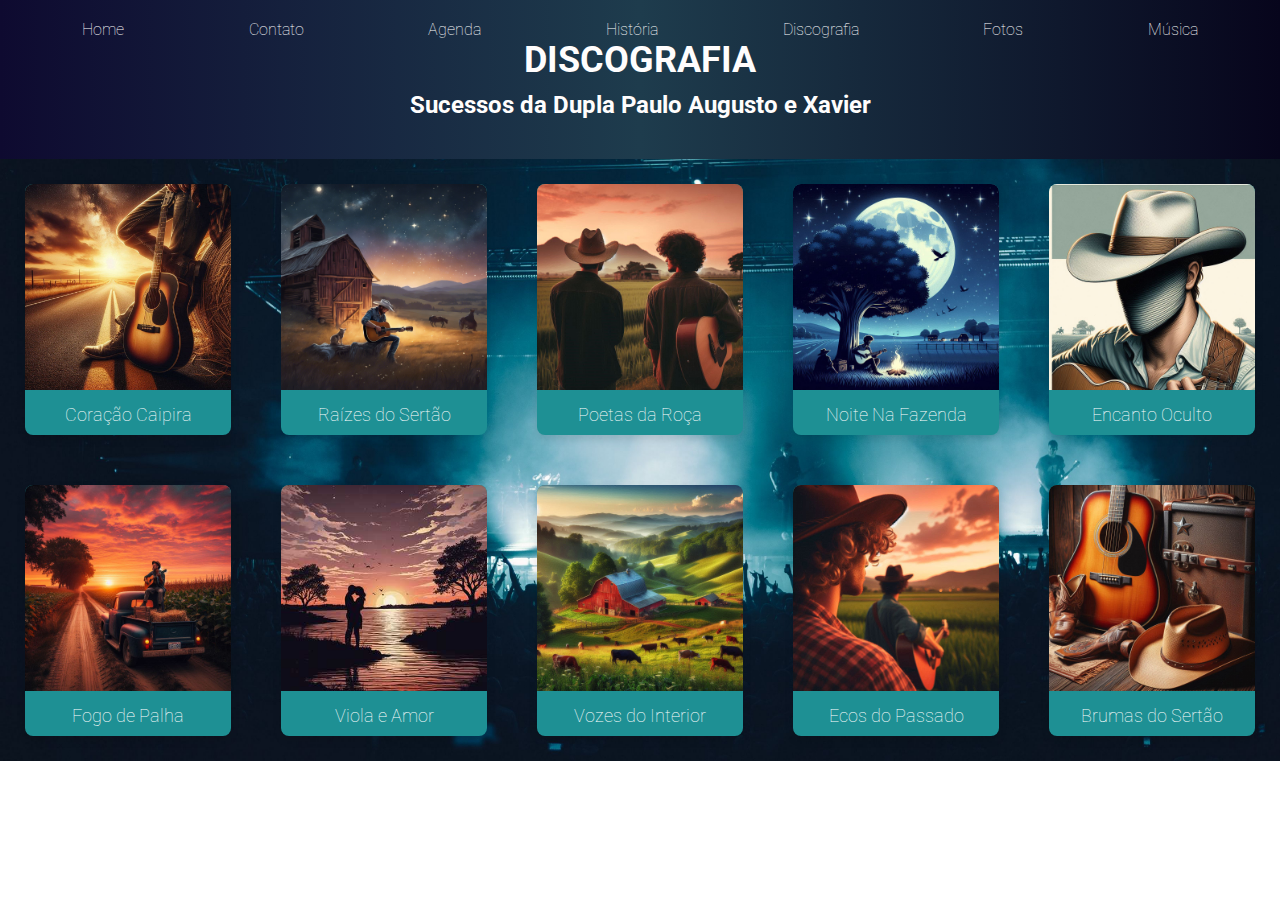
<file: pasta/discografia.html>
<!DOCTYPE html>
<html lang="pt-BR">
<head>
    <meta charset="UTF-8">
    <meta name="viewport" content="width=device-width, initial-scale=1.0">
    <link rel="stylesheet" href="./styles/style-discografia.css">
    <style>
        @import url('https://fonts.googleapis.com/css2?family=Abel&family=Dancing+Script:wght@400..700&family=Gupter:wght@400;500;700&family=Poppins:ital,wght@0,100;0,200;0,300;0,400;0,500;0,600;0,700;0,800;0,900&family=Roboto:ital,wght@0,100;0,300;0,400;0,500;0,700;0,900&display=swap');
    </style>
    <title>Discografia</title>
</head>
<body>
    <header>
        <ul>
            <li><a href="index.html">Home</a></li>
            <li><a href="contato.html">Contato</a></li>
            <li><a href="agenda.html">Agenda</a></li>
            <li><a href="historia.html">História</a></li>
            <li><a href="discografia.html">Discografia</a></li>
            <li><a href="fotos.html">Fotos</a></li>
            <li><a href="musica.html">Música</a></li>
        </ul>
        <div>
            <h1>DISCOGRAFIA</h1>
            <h2>Sucessos da Dupla Paulo Augusto e Xavier</h2>  
        </div>
       
    </header>

    <main>
        <div class="discografia">
          
            <div class="album">
                <a href="https://youtu.be/KsOZs8OROfI?si=JopEf436P_LpsUHe" target="_blank">
                    <img src="imagens/PoeiraNaEstradacapa.jpg" alt="Capa album1">
                    <p>Coração Caipira</p>
                </a>
            </div>
           
            <div class="album">
                <a href="https://youtube.com/playlist?list=PLt3NTVb1ZRsFH9q-QHDEMa5crv2Pea2w3&si=we83_qB3bOjIU1nF" target="_blank">
                    <img src="imagens/ChatOn image.jpeg" alt="Capa album2">
                    <p>Raízes do Sertão</p>
                </a>
            </div>
          
            <div class="album">
                <a href="https://youtube.com/playlist?list=PLt3NTVb1ZRsFbmwno248xu6lrRNbnkFh7&si=-6BVY9wynm_vz2Ad" target="_blank">
                    <img src="/pasta/imagens/poetasDaRoça.jpeg" alt="Poetas da Roça">
                    <p>Poetas da Roça</p>
                </a>
            </div>
          
            <div class="album">
                <a href="https://youtube.com/playlist?list=PLt3NTVb1ZRsGj9ScGpGf2BQ_aVO0oljLp&si=Cn64vHJtcKBSt6z5" target="_blank">
                    <img src="imagens/capaChorandoNoSertao.jpeg" alt="Capa Noites na Fazenda">
                    <p>Noite Na Fazenda</p>
                </a>
            </div>
            
            <div class="album">
                <a href="https://youtube.com/?list=PLt3NTVb1ZRsHHuhUU2m6QaQ8p5U50kqn8&si=Hw4XCf0qlkQ0X_Gk" target="_blank">
                    <img src="/pasta/imagens/capaEncantoOculto.jpeg" alt="Capa Encanto Oculto">
                    <p>Encanto Oculto</p>
                </a>
            </div>

            <div class="album">
                <a href="https://youtube.com/playlist?list=PLt3NTVb1ZRsHcmg8n1rhG4ghbXK4P-ibo&si=Cl31aDW-SmN2t945" target="_blank">
                    <img src="imagens/capaFogoDePalha.jpeg" alt="Capa Fogo de Palha">
                    <p>Fogo de Palha</p>
                </a>
            </div>

            <div class="album">
                <a href="https://youtube.com/playlist?list=PLt3NTVb1ZRsEGm-OpUzkRbuFbD6YnK7HM&si=cdRfC3IHQ930Ed7S" target="_blank">
                    <img src="/pasta/imagens/capaViolaeAmor.jpeg" alt="Capa Viola e Amor">
                    <p>Viola e Amor</p>
                </a>
            </div>

            <div class="album">
                <a href="https://youtube.com/playlist?list=PLt3NTVb1ZRsH097IodB_Jt6tSSBurkvav&si=37frDuuc3PbVf8Ov" target="_blank">
                    <img src="/pasta/imagens/capaVozes.jpeg" alt="Capa Vozes do Interior">
                    <p>Vozes do Interior</p>
                </a>
            </div>

            <div class="album">
                <a href="https://youtube.com/playlist?list=PLt3NTVb1ZRsGbsM0JhSS7yEp7BNfYBaae&si=yHruCzR_Rc1QugrA" target="_blank">
                    <img src="/pasta/imagens/capaEcos.jpeg" alt="Capa Ecos do Passado">
                    <p>Ecos do Passado</p>
                </a>
            </div>

            <div class="album">
                <a href="https://youtube.com/playlist?list=PLt3NTVb1ZRsEF4h0JH3V1XXyvP0NAoWTJ&si=mpS5z2o3SGakSw2q" target="_blank">
                    <img src="/pasta/imagens/capaBrumasdoSertao.jpeg" alt="Capa Brumas do Sertão">
                    <p>Brumas do Sertão</p>
                </a>
            </div>


        </div>
    </main>
</body>
</html>
</file>
<file: pasta/styles/style-discografia.css>
* {
    margin: 0;
    padding: 0;
    box-sizing: border-box;
}

body {
    background-image: url(/pasta/imagens/naosei.jpg);
    background-repeat: no-repeat;
    background-size: cover;
    font-family: "Roboto", sans-serif;
    font-weight: 100;
    font-style: normal;
    color: rgb(255, 255, 255);
}

header {
    background-color: rgba(0, 0, 0, 0.3);
    background-image: linear-gradient(to right, rgb(14, 10, 48), rgb(30, 60, 77), rgb(7, 5, 28));
    padding: 20px;
    text-align: center;
    color: rgb(255, 253, 253);
}

header ul {
    list-style: none;
    display: flex;
    justify-content: space-around;
    width: 100%;
    padding: 0;
    margin: 0;
}



header:hover {
    opacity: 1;
    transition: opacity 2s;
    background-color: rgba(0, 0, 0, 1); 
    
}
header a {
    text-decoration: none;
    color: rgb(255, 255, 255);
}

h1 {
    font-size: 36px;
    margin-bottom: 10px;
}

h2 {
    font-size: 24px;
    margin-bottom: 20px;
}

a {
    text-decoration: none;
}

.discografia {
    display: flex;
    flex-wrap: wrap;
    justify-content: space-between;
    max-width: 1610px;
    margin: 0 auto;
}

.album {
    background-color: #1e9094;
    border-radius: 8px;
    margin: 25px;
    width: calc(20% - 50px); /* 20% width and margin adjustment for 5 items per row */
    text-align: center;
    box-shadow: 0 4px 8px rgba(2, 2, 2, 0.1);
    transition: transform 0.3s ease;
}

.album img {
    width: 100%;
    border-radius: 8px 8px 0 0;
}

.album p {
    margin: 10px 0;
    font-size: 18px;
    color: #ffffff;
}

.album:hover {
    transform: translateY(-5px);
    box-shadow: 0 6px 12px rgba(255, 252, 252, 0.2);
}
</file>
